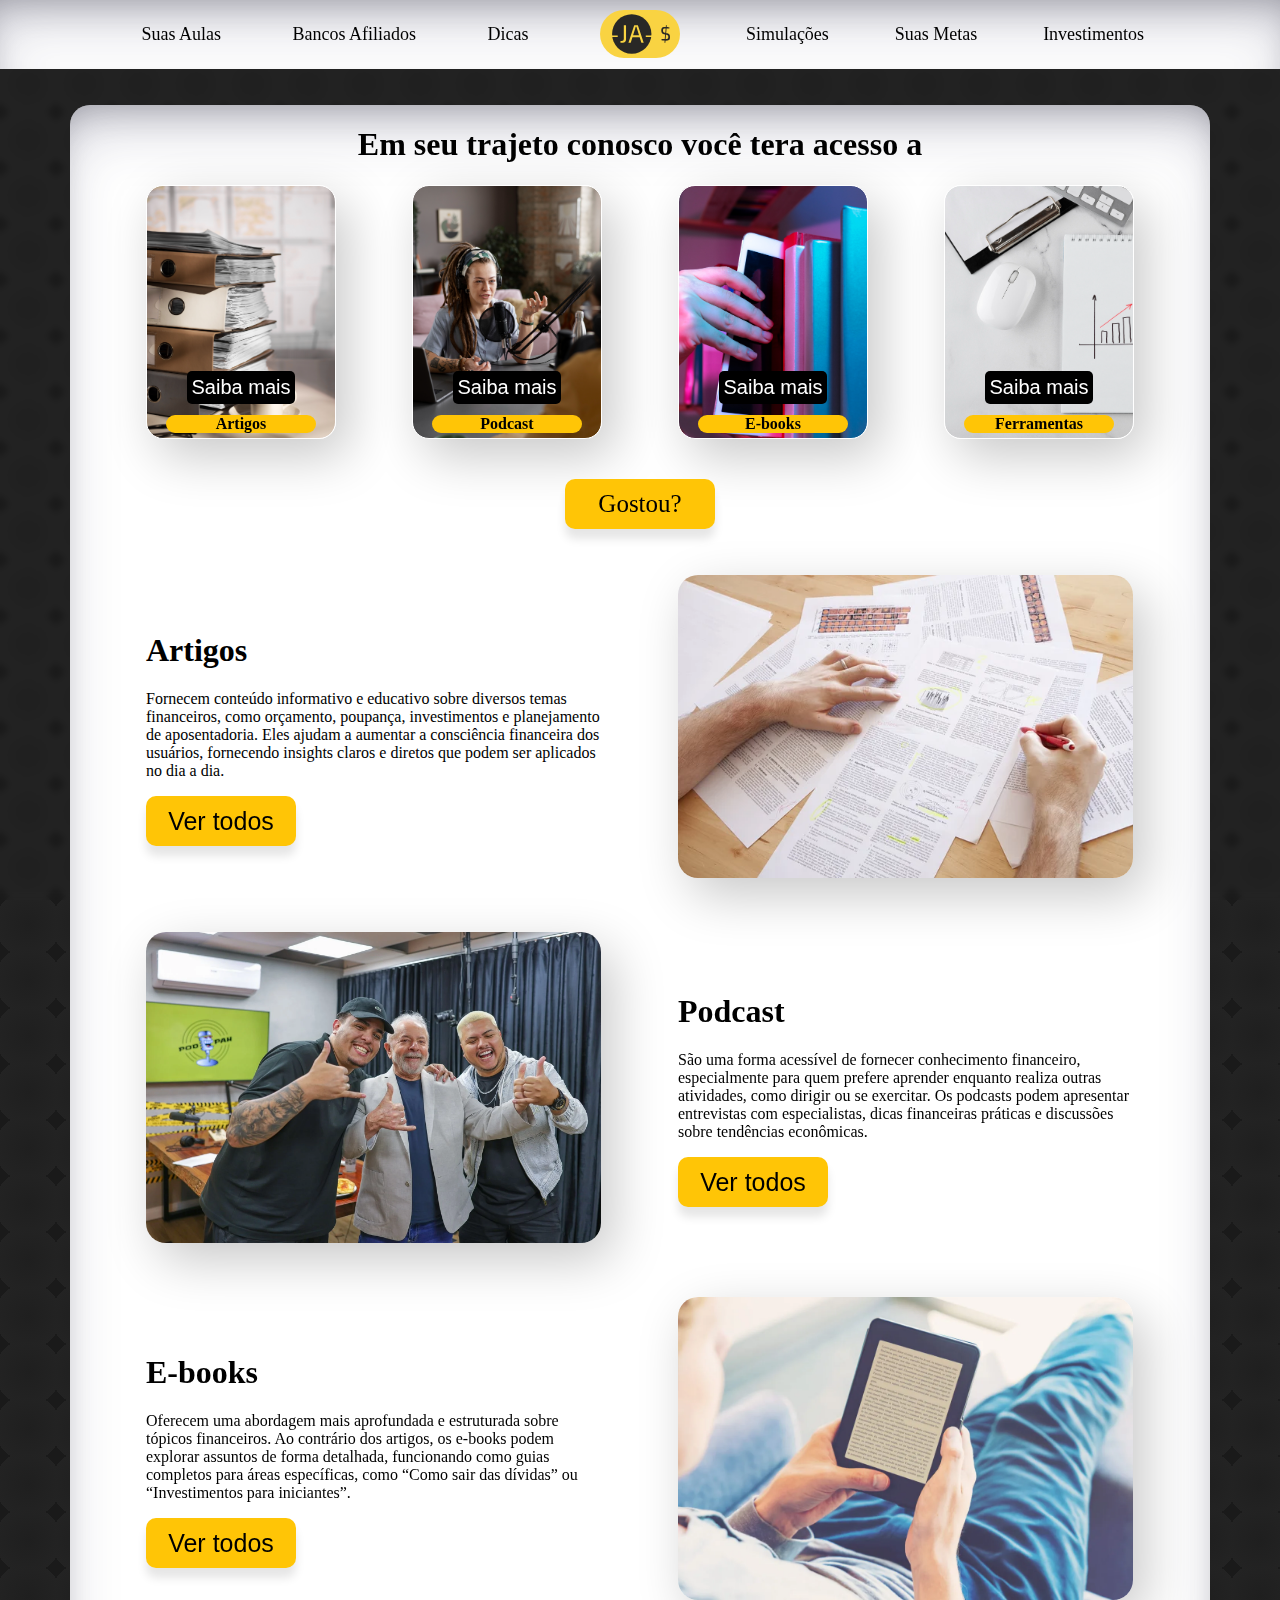
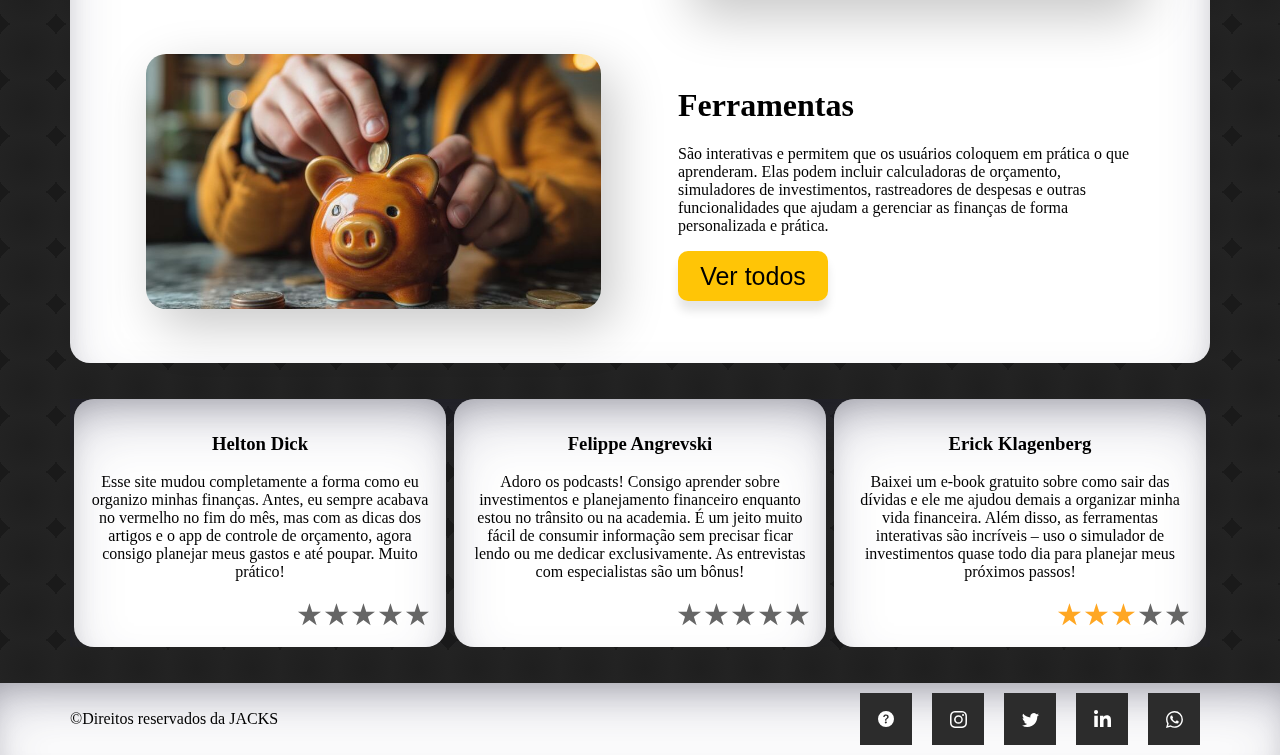
<file: index.html>
<!DOCTYPE html>
<html lang="PT-BR">
<head>
    <meta charset="UTF-8">
    <meta name="viewport" content="width=device-width, initial-scale=1.0">
    <title>Projeto APEX</title>

    <link rel="stylesheet" href="css/style.css">
    <link rel="shortcut icon" href="img/logo.svg" type="image/x-icon">
</head>
<body>

    <header>
        <div class="container">
            <nav id="header">
                <ul>
                    <li><a href="estrada.html">Suas Aulas</a></li>
                    <li><a href="bancos.html">Bancos Afiliados</a></li>
                    <li><a href="">Dicas</a></li>
                </ul>
                <a id="logo" href="index.html"><img src="img/logo.svg" alt="logo site"></a>
                <ul>
                    <li><a href="">Simulações</a></li>
                    <li><a href="">Suas Metas</a></li>
                    <li><a href="">Investimentos</a></li>
                </ul>
            </nav>
        </div>
    </header>

    <main>
        <div class="container">
            <div class="conteudo">
                <div class="titulo">
                    <h1>Em seu trajeto conosco você tera acesso a</h1>
                </div>
                <div class="estrada">
                    <div class="card" id="artigos" title="Image Designed by Freepik">
                        <button onclick="descer(440)">Saiba mais</button>
                        <p>Artigos</p>
                    </div>
                    <div class="card" id="podcast" title="Image Designed by Freepik">
                        <button onclick="descer(720)">Saiba mais</button>
                        <p>Podcast</p>
                    </div>
                    <div class="card" id="ebook" title="Image Designed by Freepik">
                        <button onclick="descer(1100)">Saiba mais</button>
                        <p>E-books</p>
                    </div>
                    <div class="card" id="ferramentas" title="Image Designed by Freepik">
                        <button onclick="descer(1450)">Saiba mais</button>
                        <p>Ferramentas</p>
                    </div>
                </div>
                <a style="text-decoration: none;" href="login.html">
                    <div class="button">
                        <div class="uiverse">
                            <span class="tooltip">venha conosco!</span>
                            <span>
                                Gostou?
                            </span>
                        </div>
                    </div>
                </a>

                <div class="conteudo2">
                    <div class="texto">
                        <h1>Artigos</h1>
                        <p>Fornecem conteúdo informativo e educativo sobre diversos temas financeiros, como orçamento, poupança, investimentos e planejamento de aposentadoria. Eles ajudam a aumentar a consciência financeira dos usuários, fornecendo insights claros e diretos que podem ser aplicados no dia a dia.</p>
                        <button>Ver todos</button>
                    </div>
                    <div class="imagems">
                        <img src="img/artigos_content.jpg" alt="artigos_content">
                    </div>
                </div>

                <div class="conteudo2">
                    <div class="imagems">
                        <img src="img/podcast_content.webp" alt="podcast_content">
                    </div>
                    <div class="texto">
                        <h1>Podcast</h1>
                        <p>São uma forma acessível de fornecer conhecimento financeiro, especialmente para quem prefere aprender enquanto realiza outras atividades, como dirigir ou se exercitar. Os podcasts podem apresentar entrevistas com especialistas, dicas financeiras práticas e discussões sobre tendências econômicas.</p>
                        <button>Ver todos</button>
                    </div>
                </div>

                <div class="conteudo2">
                    <div class="texto">
                        <h1>E-books</h1>
                        <p>Oferecem uma abordagem mais aprofundada e estruturada sobre tópicos financeiros. Ao contrário dos artigos, os e-books podem explorar assuntos de forma detalhada, funcionando como guias completos para áreas específicas, como “Como sair das dívidas” ou “Investimentos para iniciantes”.</p>
                        <button>Ver todos</button>
                    </div>
                    <div class="imagems">
                        <img src="img/e-book_content.webp" alt="e-book_content">
                    </div>
                </div>

                <div class="conteudo2">
                    <div class="imagems">
                        <img src="img/ferramentas_content.jpeg" alt="ferramentas_content">
                    </div>
                    <div class="texto">
                        <h1>Ferramentas</h1>
                        <p>São interativas e permitem que os usuários coloquem em prática o que aprenderam. Elas podem incluir calculadoras de orçamento, simuladores de investimentos, rastreadores de despesas e outras funcionalidades que ajudam a gerenciar as finanças de forma personalizada e prática.</p>
                        <button>Ver todos</button>
                    </div>
                </div>
            </div>
            
            <div class="comentarios">
                <div class="comentario">
                    <h3>Helton Dick</h3>
                    <p>Esse site mudou completamente a forma como eu organizo minhas finanças. Antes, eu sempre acabava no vermelho no fim do mês, mas com as dicas dos artigos e o app de controle de orçamento, agora consigo planejar meus gastos e até poupar. Muito prático!</p>
                    <div class="estrelas">
                        <input type="radio" name="aval" value="1" id="estrela1">
                        <label title="text" for="estrela1"></label>
                        <input type="radio" name="aval" value="2" id="estrela2">
                        <label title="text" for="estrela2"></label>
                        <input type="radio" name="aval" value="3" id="estrela3" checked="">
                        <label title="text" for="estrela3"></label>
                        <input type="radio" name="aval" value="4" id="estrela4">
                        <label title="text" for="estrela4"></label>
                        <input type="radio" name="aval" value="5" id="estrela5">
                        <label title="text" for="estrela5"></label>
                    </div>
                </div>
    
                <div class="comentario">
                    <h3>Felippe Angrevski</h3>
                    <p>Adoro os podcasts! Consigo aprender sobre investimentos e planejamento financeiro enquanto estou no trânsito ou na academia. É um jeito muito fácil de consumir informação sem precisar ficar lendo ou me dedicar exclusivamente. As entrevistas com especialistas são um bônus!</p>
                    <div class="estrelas">
                        <input type="radio" name="aval" value="1" id="estrela1">
                        <label title="text" for="estrela1"></label>
                        <input type="radio" name="aval" value="2" id="estrela2">
                        <label title="text" for="estrela2"></label>
                        <input type="radio" name="aval" value="3" id="estrela3" checked="">
                        <label title="text" for="estrela3"></label>
                        <input type="radio" name="aval" value="4" id="estrela4">
                        <label title="text" for="estrela4"></label>
                        <input type="radio" name="aval" value="5" id="estrela5">
                        <label title="text" for="estrela5"></label>
                    </div>
                </div>
    
                <div class="comentario">
                    <h3>Erick Klagenberg</h3>
                    <p>Baixei um e-book gratuito sobre como sair das dívidas e ele me ajudou demais a organizar minha vida financeira. Além disso, as ferramentas interativas são incríveis – uso o simulador de investimentos quase todo dia para planejar meus próximos passos!</p>
                    <div class="estrelas">
                        <input type="radio" name="aval" value="1" id="estrela1">
                        <label title="text" for="estrela1"></label>
                        <input type="radio" name="aval" value="2" id="estrela2">
                        <label title="text" for="estrela2"></label>
                        <input type="radio" name="aval" value="3" id="estrela3" checked="">
                        <label title="text" for="estrela3"></label>
                        <input type="radio" name="aval" value="4" id="estrela4">
                        <label title="text" for="estrela4"></label>
                        <input type="radio" name="aval" value="5" id="estrela5">
                        <label title="text" for="estrela5"></label>
                    </div>
                </div>
            </div>
            
        </div>
    </main>

    <footer>
        <div class="container">
            <p>&#169;Direitos reservados da JACKS</p>
            <div class="sociais">
                <div class="social">
                    <a href="#" class="socialContainer containerZero">
                        <svg xmlns="http://www.w3.org/2000/svg" width="16" height="16" fill="currentColor" class="bi bi-question-circle-fill" viewBox="0 0 16 16" style="color: #fff;">
                            <path d="M16 8A8 8 0 1 1 0 8a8 8 0 0 1 16 0M5.496 6.033h.825c.138 0 .248-.113.266-.25.09-.656.54-1.134 1.342-1.134.686 0 1.314.343 1.314 1.168 0 .635-.374.927-.965 1.371-.673.489-1.206 1.06-1.168 1.987l.003.217a.25.25 0 0 0 .25.246h.811a.25.25 0 0 0 .25-.25v-.105c0-.718.273-.927 1.01-1.486.609-.463 1.244-.977 1.244-2.056 0-1.511-1.276-2.241-2.673-2.241-1.267 0-2.655.59-2.75 2.286a.237.237 0 0 0 .241.247m2.325 6.443c.61 0 1.029-.394 1.029-.927 0-.552-.42-.94-1.029-.94-.584 0-1.009.388-1.009.94 0 .533.425.927 1.01.927z"/>
                        </svg>
                    </a>

                    <a href="#" class="socialContainer containerOne">
                      <svg class="socialSvg instagramSvg" viewBox="0 0 16 16"> <path d="M8 0C5.829 0 5.556.01 4.703.048 3.85.088 3.269.222 2.76.42a3.917 3.917 0 0 0-1.417.923A3.927 3.927 0 0 0 .42 2.76C.222 3.268.087 3.85.048 4.7.01 5.555 0 5.827 0 8.001c0 2.172.01 2.444.048 3.297.04.852.174 1.433.372 1.942.205.526.478.972.923 1.417.444.445.89.719 1.416.923.51.198 1.09.333 1.942.372C5.555 15.99 5.827 16 8 16s2.444-.01 3.298-.048c.851-.04 1.434-.174 1.943-.372a3.916 3.916 0 0 0 1.416-.923c.445-.445.718-.891.923-1.417.197-.509.332-1.09.372-1.942C15.99 10.445 16 10.173 16 8s-.01-2.445-.048-3.299c-.04-.851-.175-1.433-.372-1.941a3.926 3.926 0 0 0-.923-1.417A3.911 3.911 0 0 0 13.24.42c-.51-.198-1.092-.333-1.943-.372C10.443.01 10.172 0 7.998 0h.003zm-.717 1.442h.718c2.136 0 2.389.007 3.232.046.78.035 1.204.166 1.486.275.373.145.64.319.92.599.28.28.453.546.598.92.11.281.24.705.275 1.485.039.843.047 1.096.047 3.231s-.008 2.389-.047 3.232c-.035.78-.166 1.203-.275 1.485a2.47 2.47 0 0 1-.599.919c-.28.28-.546.453-.92.598-.28.11-.704.24-1.485.276-.843.038-1.096.047-3.232.047s-2.39-.009-3.233-.047c-.78-.036-1.203-.166-1.485-.276a2.478 2.478 0 0 1-.92-.598 2.48 2.48 0 0 1-.6-.92c-.109-.281-.24-.705-.275-1.485-.038-.843-.046-1.096-.046-3.233 0-2.136.008-2.388.046-3.231.036-.78.166-1.204.276-1.486.145-.373.319-.64.599-.92.28-.28.546-.453.92-.598.282-.11.705-.24 1.485-.276.738-.034 1.024-.044 2.515-.045v.002zm4.988 1.328a.96.96 0 1 0 0 1.92.96.96 0 0 0 0-1.92zm-4.27 1.122a4.109 4.109 0 1 0 0 8.217 4.109 4.109 0 0 0 0-8.217zm0 1.441a2.667 2.667 0 1 1 0 5.334 2.667 2.667 0 0 1 0-5.334z"></path> </svg>
                    </a>
                    
                    <a href="#" class="socialContainer containerTwo">
                      <svg class="socialSvg twitterSvg" viewBox="0 0 16 16"> <path d="M5.026 15c6.038 0 9.341-5.003 9.341-9.334 0-.14 0-.282-.006-.422A6.685 6.685 0 0 0 16 3.542a6.658 6.658 0 0 1-1.889.518 3.301 3.301 0 0 0 1.447-1.817 6.533 6.533 0 0 1-2.087.793A3.286 3.286 0 0 0 7.875 6.03a9.325 9.325 0 0 1-6.767-3.429 3.289 3.289 0 0 0 1.018 4.382A3.323 3.323 0 0 1 .64 6.575v.045a3.288 3.288 0 0 0 2.632 3.218 3.203 3.203 0 0 1-.865.115 3.23 3.23 0 0 1-.614-.057 3.283 3.283 0 0 0 3.067 2.277A6.588 6.588 0 0 1 .78 13.58a6.32 6.32 0 0 1-.78-.045A9.344 9.344 0 0 0 5.026 15z"></path> </svg>              </a>
                      
                    <a href="#" class="socialContainer containerThree">
                      <svg class="socialSvg linkdinSvg" viewBox="0 0 448 512"><path d="M100.28 448H7.4V148.9h92.88zM53.79 108.1C24.09 108.1 0 83.5 0 53.8a53.79 53.79 0 0 1 107.58 0c0 29.7-24.1 54.3-53.79 54.3zM447.9 448h-92.68V302.4c0-34.7-.7-79.2-48.29-79.2-48.29 0-55.69 37.7-55.69 76.7V448h-92.78V148.9h89.08v40.8h1.3c12.4-23.5 42.69-48.3 87.88-48.3 94 0 111.28 61.9 111.28 142.3V448z"></path></svg>
                    </a>
                    
                    <a href="#" class="socialContainer containerFour">
                      <svg class="socialSvg whatsappSvg" viewBox="0 0 16 16"> <path d="M13.601 2.326A7.854 7.854 0 0 0 7.994 0C3.627 0 .068 3.558.064 7.926c0 1.399.366 2.76 1.057 3.965L0 16l4.204-1.102a7.933 7.933 0 0 0 3.79.965h.004c4.368 0 7.926-3.558 7.93-7.93A7.898 7.898 0 0 0 13.6 2.326zM7.994 14.521a6.573 6.573 0 0 1-3.356-.92l-.24-.144-2.494.654.666-2.433-.156-.251a6.56 6.56 0 0 1-1.007-3.505c0-3.626 2.957-6.584 6.591-6.584a6.56 6.56 0 0 1 4.66 1.931 6.557 6.557 0 0 1 1.928 4.66c-.004 3.639-2.961 6.592-6.592 6.592zm3.615-4.934c-.197-.099-1.17-.578-1.353-.646-.182-.065-.315-.099-.445.099-.133.197-.513.646-.627.775-.114.133-.232.148-.43.05-.197-.1-.836-.308-1.592-.985-.59-.525-.985-1.175-1.103-1.372-.114-.198-.011-.304.088-.403.087-.088.197-.232.296-.346.1-.114.133-.198.198-.33.065-.134.034-.248-.015-.347-.05-.099-.445-1.076-.612-1.47-.16-.389-.323-.335-.445-.34-.114-.007-.247-.007-.38-.007a.729.729 0 0 0-.529.247c-.182.198-.691.677-.691 1.654 0 .977.71 1.916.81 2.049.098.133 1.394 2.132 3.383 2.992.47.205.84.326 1.129.418.475.152.904.129 1.246.08.38-.058 1.171-.48 1.338-.943.164-.464.164-.86.114-.943-.049-.084-.182-.133-.38-.232z"></path> </svg>
                    </a>
                </div>                               
            </div>
        </div>
    </footer>

    <script src="js/script.js"></script>
</body>
</html>
</file>
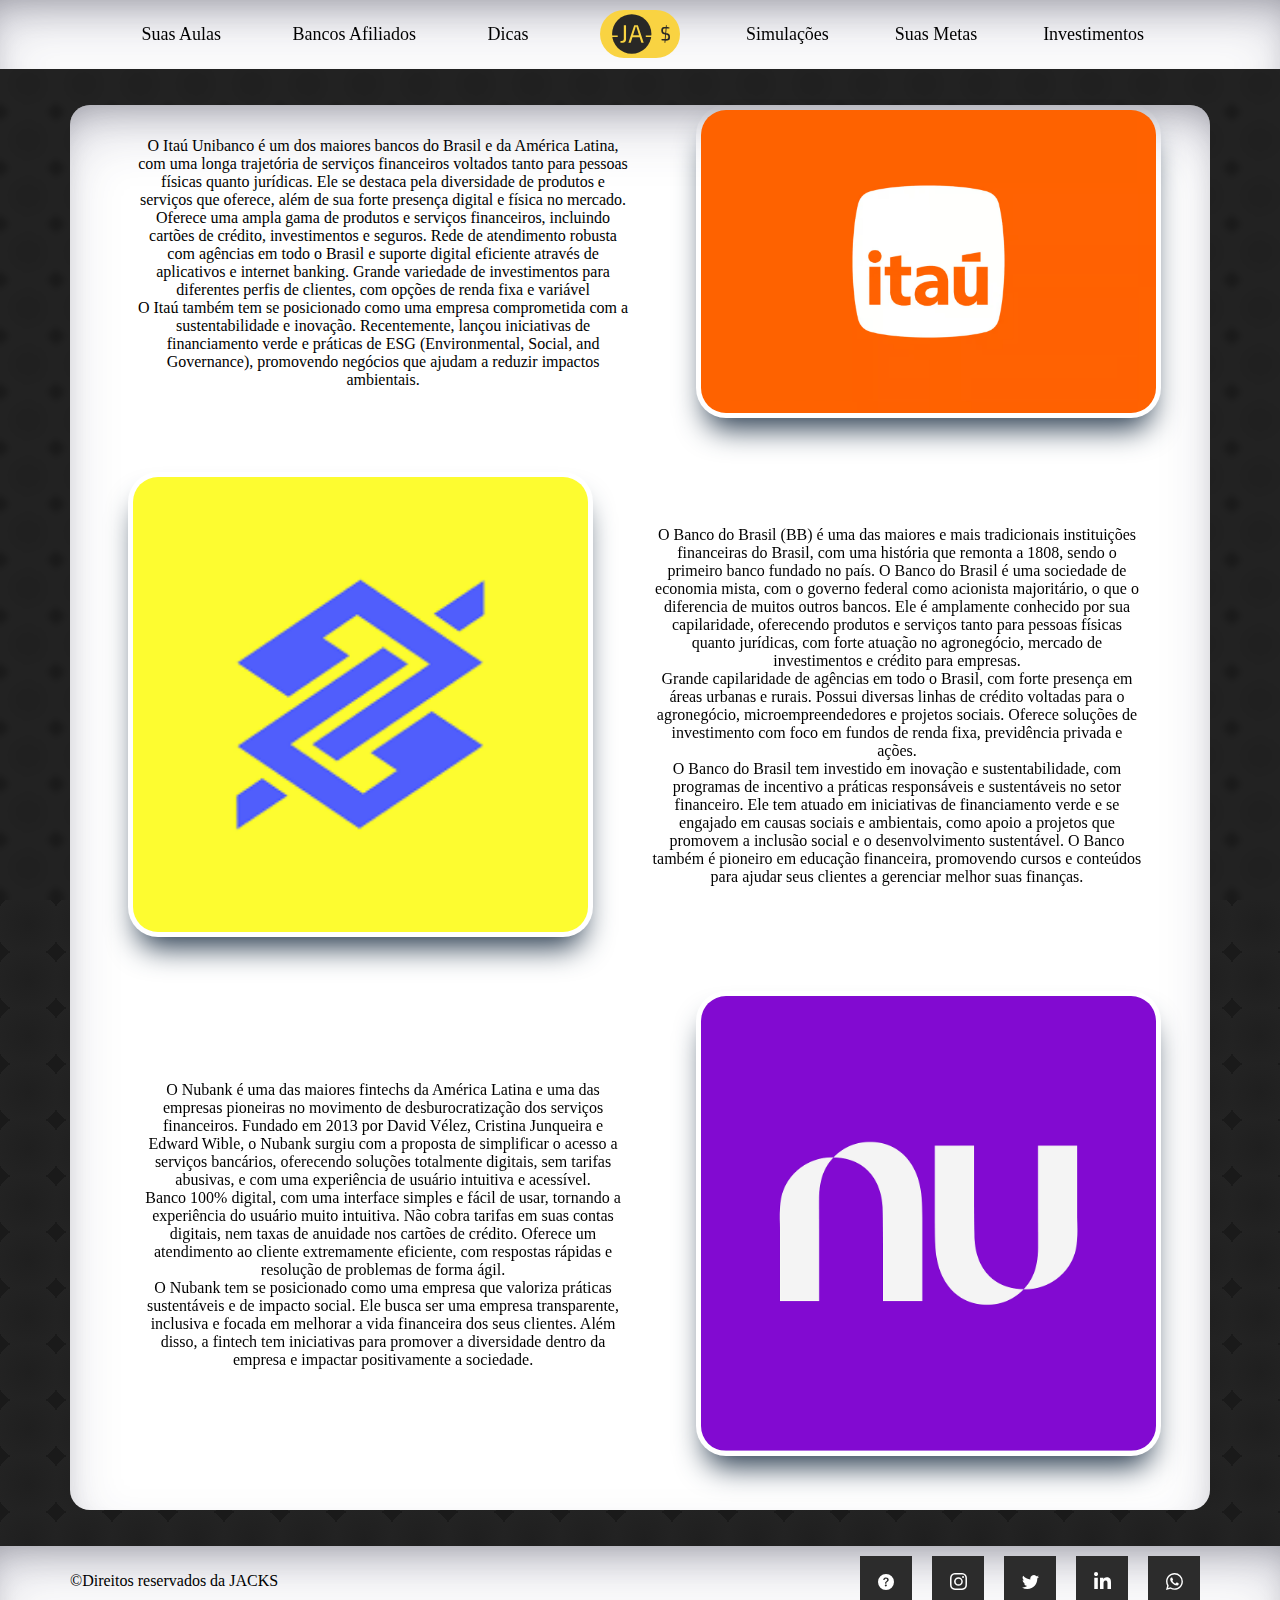
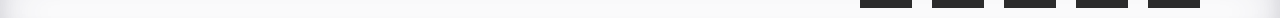
<file: bancos.html>
<!DOCTYPE html>
<html lang="PT-BR">
<head>
    <meta charset="UTF-8">
    <meta name="viewport" content="width=device-width, initial-scale=1.0">
    <title>Bancos Afiliados</title>

    <link rel="stylesheet" href="css/bancos.css">
    <link rel="shortcut icon" href="img/logo.svg" type="image/x-icon">
</head>
<body>
    <header>
        <div class="container">
            <nav id="header">
                <ul>
                    <li><a href="estrada.html">Suas Aulas</a></li>
                    <li><a href="bancos.html">Bancos Afiliados</a></li>
                    <li><a href="">Dicas</a></li>
                </ul>
                <a id="logo" href="index.html"><img src="img/logo.svg" alt="logo site"></a>
                <ul>
                    <li><a href="">Simulações</a></li>
                    <li><a href="">Suas Metas</a></li>
                    <li><a href="">Investimentos</a></li>
                </ul>
            </nav>
        </div>
    </header>

    <main>
        <div class="container">
            <div class="conteudo">
                <div class="conteudo2">
                    <div class="texto">
                        <p>
                            O Itaú Unibanco é um dos maiores bancos do Brasil e da América Latina, com uma longa trajetória de serviços financeiros voltados tanto para pessoas físicas quanto jurídicas. Ele se destaca pela diversidade de produtos e serviços que oferece, além de sua forte presença digital e física no mercado.
                            <br>
                            Oferece uma ampla gama de produtos e serviços financeiros, incluindo cartões de crédito, investimentos e seguros.
                            Rede de atendimento robusta com agências em todo o Brasil e suporte digital eficiente através de aplicativos e internet banking.
                            Grande variedade de investimentos para diferentes perfis de clientes, com opções de renda fixa e variável
                            <br>
                            O Itaú também tem se posicionado como uma empresa comprometida com a sustentabilidade e inovação. Recentemente, lançou iniciativas de financiamento verde e práticas de ESG (Environmental, Social, and Governance), promovendo negócios que ajudam a reduzir impactos ambientais.
                        </p>
                    </div>
                    <div class="imagem">
                        <img src="img/itau.avif" alt="banco itau">
                    </div>
                </div>
                
                <div class="conteudo2">
                    <div class="imagem">
                        <img src="img/brasil.png" alt="banco do brasil">
                    </div>
                    <div class="texto">
                        <p>
                            O Banco do Brasil (BB) é uma das maiores e mais tradicionais instituições financeiras do Brasil, com uma história que remonta a 1808, sendo o primeiro banco fundado no país. O Banco do Brasil é uma sociedade de economia mista, com o governo federal como acionista majoritário, o que o diferencia de muitos outros bancos. Ele é amplamente conhecido por sua capilaridade, oferecendo produtos e serviços tanto para pessoas físicas quanto jurídicas, com forte atuação no agronegócio, mercado de investimentos e crédito para empresas.
                            <br>
                            Grande capilaridade de agências em todo o Brasil, com forte presença em áreas urbanas e rurais.
                            Possui diversas linhas de crédito voltadas para o agronegócio, microempreendedores e projetos sociais.
                            Oferece soluções de investimento com foco em fundos de renda fixa, previdência privada e ações.
                            <br>
                            O Banco do Brasil tem investido em inovação e sustentabilidade, com programas de incentivo a práticas responsáveis e sustentáveis no setor financeiro. Ele tem atuado em iniciativas de financiamento verde e se engajado em causas sociais e ambientais, como apoio a projetos que promovem a inclusão social e o desenvolvimento sustentável.

                            O Banco também é pioneiro em educação financeira, promovendo cursos e conteúdos para ajudar seus clientes a gerenciar melhor suas finanças.
                        </p>  
                    </div>
                </div>

                <div class="conteudo2">
                    <div class="texto">
                        <p>
                            O Nubank é uma das maiores fintechs da América Latina e uma das empresas pioneiras no movimento de desburocratização dos serviços financeiros. Fundado em 2013 por David Vélez, Cristina Junqueira e Edward Wible, o Nubank surgiu com a proposta de simplificar o acesso a serviços bancários, oferecendo soluções totalmente digitais, sem tarifas abusivas, e com uma experiência de usuário intuitiva e acessível.
                            <br>
                            Banco 100% digital, com uma interface simples e fácil de usar, tornando a experiência do usuário muito intuitiva.
                            Não cobra tarifas em suas contas digitais, nem taxas de anuidade nos cartões de crédito.
                            Oferece um atendimento ao cliente extremamente eficiente, com respostas rápidas e resolução de problemas de forma ágil.
                            <br>
                            O Nubank tem se posicionado como uma empresa que valoriza práticas sustentáveis e de impacto social. Ele busca ser uma empresa transparente, inclusiva e focada em melhorar a vida financeira dos seus clientes. Além disso, a fintech tem iniciativas para promover a diversidade dentro da empresa e impactar positivamente a sociedade.
                        </p>
                    </div>
                    <div class="imagem">
                        <img src="img/nubank.webp" alt="banco nubank">
                    </div>
                </div>
            </div>
        </div>
    </main>
    
    <footer>
        <div class="container">
            <p>&#169;Direitos reservados da JACKS</p>
            <div class="sociais">
                <div class="social">
                    <a href="#" class="socialContainer containerZero">
                        <svg xmlns="http://www.w3.org/2000/svg" width="16" height="16" fill="currentColor" class="bi bi-question-circle-fill" viewBox="0 0 16 16" style="color: #fff;">
                            <path d="M16 8A8 8 0 1 1 0 8a8 8 0 0 1 16 0M5.496 6.033h.825c.138 0 .248-.113.266-.25.09-.656.54-1.134 1.342-1.134.686 0 1.314.343 1.314 1.168 0 .635-.374.927-.965 1.371-.673.489-1.206 1.06-1.168 1.987l.003.217a.25.25 0 0 0 .25.246h.811a.25.25 0 0 0 .25-.25v-.105c0-.718.273-.927 1.01-1.486.609-.463 1.244-.977 1.244-2.056 0-1.511-1.276-2.241-2.673-2.241-1.267 0-2.655.59-2.75 2.286a.237.237 0 0 0 .241.247m2.325 6.443c.61 0 1.029-.394 1.029-.927 0-.552-.42-.94-1.029-.94-.584 0-1.009.388-1.009.94 0 .533.425.927 1.01.927z"/>
                        </svg>
                    </a>

                    <a href="#" class="socialContainer containerOne">
                      <svg class="socialSvg instagramSvg" viewBox="0 0 16 16"> <path d="M8 0C5.829 0 5.556.01 4.703.048 3.85.088 3.269.222 2.76.42a3.917 3.917 0 0 0-1.417.923A3.927 3.927 0 0 0 .42 2.76C.222 3.268.087 3.85.048 4.7.01 5.555 0 5.827 0 8.001c0 2.172.01 2.444.048 3.297.04.852.174 1.433.372 1.942.205.526.478.972.923 1.417.444.445.89.719 1.416.923.51.198 1.09.333 1.942.372C5.555 15.99 5.827 16 8 16s2.444-.01 3.298-.048c.851-.04 1.434-.174 1.943-.372a3.916 3.916 0 0 0 1.416-.923c.445-.445.718-.891.923-1.417.197-.509.332-1.09.372-1.942C15.99 10.445 16 10.173 16 8s-.01-2.445-.048-3.299c-.04-.851-.175-1.433-.372-1.941a3.926 3.926 0 0 0-.923-1.417A3.911 3.911 0 0 0 13.24.42c-.51-.198-1.092-.333-1.943-.372C10.443.01 10.172 0 7.998 0h.003zm-.717 1.442h.718c2.136 0 2.389.007 3.232.046.78.035 1.204.166 1.486.275.373.145.64.319.92.599.28.28.453.546.598.92.11.281.24.705.275 1.485.039.843.047 1.096.047 3.231s-.008 2.389-.047 3.232c-.035.78-.166 1.203-.275 1.485a2.47 2.47 0 0 1-.599.919c-.28.28-.546.453-.92.598-.28.11-.704.24-1.485.276-.843.038-1.096.047-3.232.047s-2.39-.009-3.233-.047c-.78-.036-1.203-.166-1.485-.276a2.478 2.478 0 0 1-.92-.598 2.48 2.48 0 0 1-.6-.92c-.109-.281-.24-.705-.275-1.485-.038-.843-.046-1.096-.046-3.233 0-2.136.008-2.388.046-3.231.036-.78.166-1.204.276-1.486.145-.373.319-.64.599-.92.28-.28.546-.453.92-.598.282-.11.705-.24 1.485-.276.738-.034 1.024-.044 2.515-.045v.002zm4.988 1.328a.96.96 0 1 0 0 1.92.96.96 0 0 0 0-1.92zm-4.27 1.122a4.109 4.109 0 1 0 0 8.217 4.109 4.109 0 0 0 0-8.217zm0 1.441a2.667 2.667 0 1 1 0 5.334 2.667 2.667 0 0 1 0-5.334z"></path> </svg>
                    </a>
                    
                    <a href="#" class="socialContainer containerTwo">
                      <svg class="socialSvg twitterSvg" viewBox="0 0 16 16"> <path d="M5.026 15c6.038 0 9.341-5.003 9.341-9.334 0-.14 0-.282-.006-.422A6.685 6.685 0 0 0 16 3.542a6.658 6.658 0 0 1-1.889.518 3.301 3.301 0 0 0 1.447-1.817 6.533 6.533 0 0 1-2.087.793A3.286 3.286 0 0 0 7.875 6.03a9.325 9.325 0 0 1-6.767-3.429 3.289 3.289 0 0 0 1.018 4.382A3.323 3.323 0 0 1 .64 6.575v.045a3.288 3.288 0 0 0 2.632 3.218 3.203 3.203 0 0 1-.865.115 3.23 3.23 0 0 1-.614-.057 3.283 3.283 0 0 0 3.067 2.277A6.588 6.588 0 0 1 .78 13.58a6.32 6.32 0 0 1-.78-.045A9.344 9.344 0 0 0 5.026 15z"></path> </svg>              </a>
                      
                    <a href="#" class="socialContainer containerThree">
                      <svg class="socialSvg linkdinSvg" viewBox="0 0 448 512"><path d="M100.28 448H7.4V148.9h92.88zM53.79 108.1C24.09 108.1 0 83.5 0 53.8a53.79 53.79 0 0 1 107.58 0c0 29.7-24.1 54.3-53.79 54.3zM447.9 448h-92.68V302.4c0-34.7-.7-79.2-48.29-79.2-48.29 0-55.69 37.7-55.69 76.7V448h-92.78V148.9h89.08v40.8h1.3c12.4-23.5 42.69-48.3 87.88-48.3 94 0 111.28 61.9 111.28 142.3V448z"></path></svg>
                    </a>
                    
                    <a href="#" class="socialContainer containerFour">
                      <svg class="socialSvg whatsappSvg" viewBox="0 0 16 16"> <path d="M13.601 2.326A7.854 7.854 0 0 0 7.994 0C3.627 0 .068 3.558.064 7.926c0 1.399.366 2.76 1.057 3.965L0 16l4.204-1.102a7.933 7.933 0 0 0 3.79.965h.004c4.368 0 7.926-3.558 7.93-7.93A7.898 7.898 0 0 0 13.6 2.326zM7.994 14.521a6.573 6.573 0 0 1-3.356-.92l-.24-.144-2.494.654.666-2.433-.156-.251a6.56 6.56 0 0 1-1.007-3.505c0-3.626 2.957-6.584 6.591-6.584a6.56 6.56 0 0 1 4.66 1.931 6.557 6.557 0 0 1 1.928 4.66c-.004 3.639-2.961 6.592-6.592 6.592zm3.615-4.934c-.197-.099-1.17-.578-1.353-.646-.182-.065-.315-.099-.445.099-.133.197-.513.646-.627.775-.114.133-.232.148-.43.05-.197-.1-.836-.308-1.592-.985-.59-.525-.985-1.175-1.103-1.372-.114-.198-.011-.304.088-.403.087-.088.197-.232.296-.346.1-.114.133-.198.198-.33.065-.134.034-.248-.015-.347-.05-.099-.445-1.076-.612-1.47-.16-.389-.323-.335-.445-.34-.114-.007-.247-.007-.38-.007a.729.729 0 0 0-.529.247c-.182.198-.691.677-.691 1.654 0 .977.71 1.916.81 2.049.098.133 1.394 2.132 3.383 2.992.47.205.84.326 1.129.418.475.152.904.129 1.246.08.38-.058 1.171-.48 1.338-.943.164-.464.164-.86.114-.943-.049-.084-.182-.133-.38-.232z"></path> </svg>
                    </a>
                </div>                               
            </div>
        </div>
    </footer>

    <script src="js/script.js"></script>
</body>
</html>
</file>
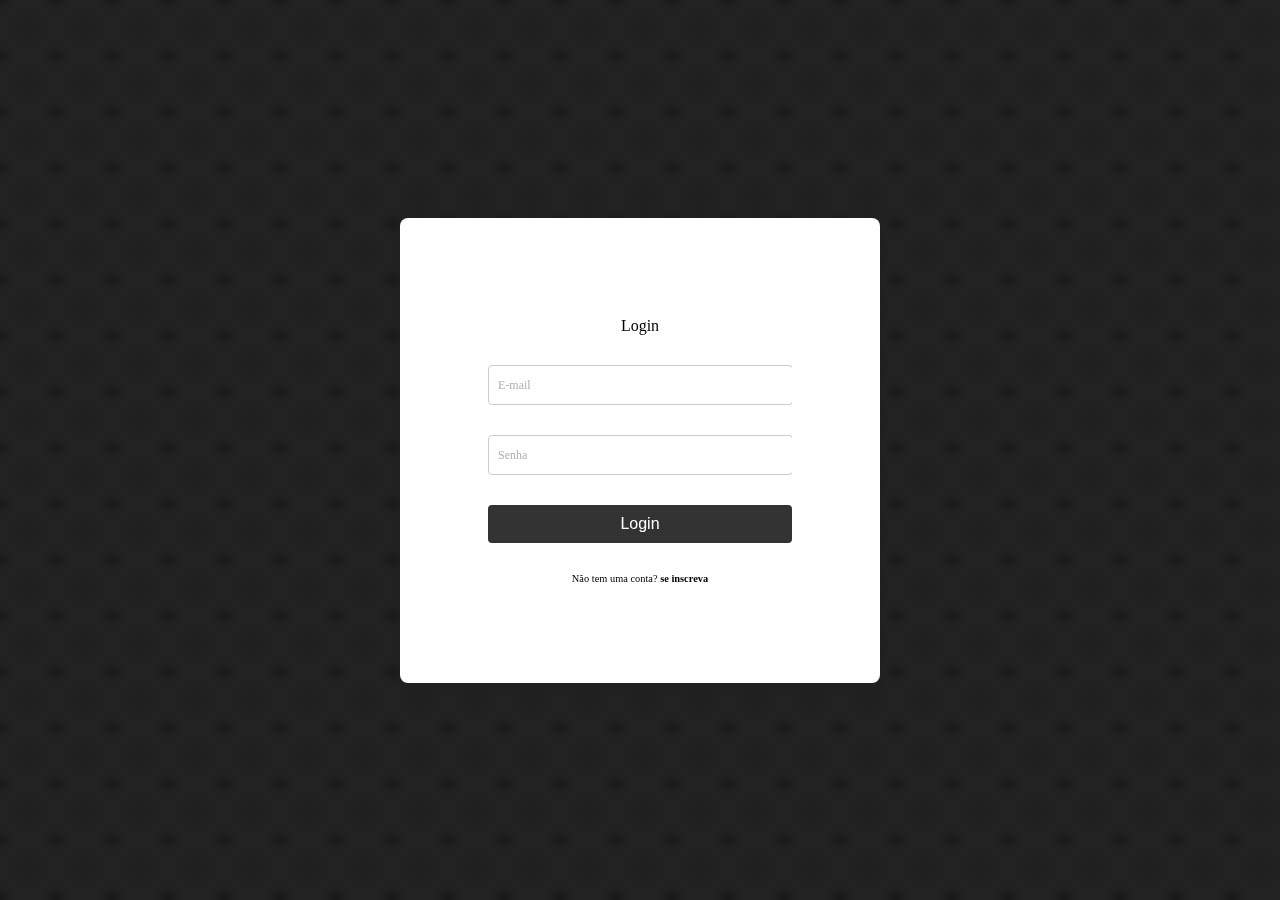
<file: login.html>
<!DOCTYPE html>
<html lang="PT-BR">
<head>
    <meta charset="UTF-8">
    <meta name="viewport" content="width=device-width, initial-scale=1.0">
    <title>Log-in</title>

    <link rel="stylesheet" href="css/login.css">
    <link rel="shortcut icon" href="img/logo.svg" type="image/x-icon">
</head>
<body>
    <div class="container">
        <input type="checkbox" id="register_toggle">
        <div class="slider">
            <form action="index.html" class="form" method="post" id="loginForm">
                <span class="TITULO">Login</span>
                <div class="form_control">
                    <input type="email" id="email" class="input" required="">
                    <label class="label">E-mail</label>
                </div>
                <div class="form_control">
                    <input type="password" id="password" class="input" required="">
                    <label class="label">Senha</label>
                </div>
                <button type="logar">Login</button>
        
                <span class="bottom_text">Não tem uma conta?
                    <label for="register_toggle" class="swtich">se inscreva</label>
                </span>
            </form>

            <form class="form" action="index.html" id="register">
                <span class="title">inscrever-se</span>
                <div class="form_control">
                    <input type="name" class="input" required="">
                    <label class="label">Usuario</label>
                </div>
                <div class="form_control">
                    <input type="email" class="input" required="">
                    <label class="label">Email</label>
                </div>
                <div class="form_control">
                    <input type="password" class="input" required="">
                    <label class="label">Senha</label>
                </div>
                <button type="registrar">inscrever-se</button>
                <span class="bottom_text">Já tem uma conta?
                    <label for="register_toggle" class="swtich">logar</label> 
                </span>
            </form>
        </div>
    </div>

    <script src="js/script.js"></script>
</body>
</html>
</file>
<file: css/style.css>
body {
    margin: 0;
    padding: 0%;
    height: 100vh;
    font-family: roboto;
    background-image: repeating-radial-gradient(circle at center center, rgb(31, 31, 31) 0px, rgb(35, 35, 35) 33px,rgb(26, 26, 26) 33px, rgb(26, 26, 26) 79px,rgb(20, 20, 20) 79px, rgb(20, 20, 20) 88px); background-size: 56px 56px;
    backdrop-filter: blur(3px);
}

.container {
    width: 1140px;
    margin: 0 auto;
    display: block;
}


/*header*/
header {
    float: left;
    display: block;
    width: 100%;

    background-color: white;
    box-shadow: rgba(50, 50, 93, 0.25) 0px 30px 60px -12px inset, rgba(0, 0, 0, 0.3) 0px 18px 36px -18px inset;
    margin-bottom: 36px;
}

nav#header {
    float: left;
    display: block;
    width: 100%;

    align-items: center;
    display: flex;
    justify-content: center;
}

nav#header ul {
    list-style: none;
    padding: 0px;
    margin: 0px;
    width: 100%;

    display: flex;
    justify-content: space-evenly;
}

nav#header ul li {
    display: inline-block;
}

nav#header ul li a {
    text-decoration: none;
    color: black;
    font-size: large;
    position: relative;

    position: relative;
    transition: 0.5s ease;
    cursor: pointer;
}

nav#header ul li a::before {
    content: "";
    position: absolute;
    left: 0;
    bottom: 0;
    height: 2px;
    width: 0;
    background-color: #ffc506;
    transition: 0.5s ease;
}

nav#header ul li a:hover {
    color: #1e1e2b;
    transition-delay: 0.5s;
}

nav#header ul li a:hover::before {
    width: 100%;
}

nav#header ul li a::after {
    content: "";
    position: absolute;
    left: 0;
    bottom: 0;
    height: 0;
    width: 100%;
    background-color: #ffc506;
    transition: 0.4s ease;
    z-index: -1;
}

nav#header a#logo {
    float: left;
    display: block;
    transition: all 0.2s;
}

nav#header a#logo:hover {
    transform: scale(1.2);
}

nav#header a#logo img {
    width: 80px;
    border-radius: 200px;
    transition: all 0.5s;
    margin-top: 10px;
    margin-bottom: 7px;
}

nav#header a#logo img:hover {
    box-shadow: rgba(0, 0, 0, 0.16) 0px 1px 4px, rgb(51, 51, 51) 0px 0px 0px 1.5px;
}
/*header*/

/*Configuração parao para todos os cards e bloco de conteudo*/
.conteudo {
    float: left;
    display: block;
    width: 100%;
    background-color: white;
    box-shadow: rgba(50, 50, 93, 0.25) 0px 30px 60px -12px inset, rgba(0, 0, 0, 0.3) 0px 18px 36px -18px inset;
    margin-bottom: 36px;
    border-radius: 20px;
}

.conteudo .titulo {
    display: flex;
    align-items: center;
    justify-content: center;
}

.estrada {
    align-items: center;
    display: flex;
    justify-content: space-evenly;
    margin-bottom: 30px;
}

.card {
    box-sizing: border-box;
    width: 190px;
    height: 254px;
    background: rgba(217, 217, 217, 0.58);
    border: 1px solid white;
    box-shadow: 12px 17px 51px rgba(0, 0, 0, 0.22);
    border-radius: 17px;
    cursor: pointer;
    transition: all 0.5s;
    user-select: none;
    font-weight: bolder;
    float: left;
    align-content: end;
    text-align: center;
}

.card:hover {
    border: 1px solid black;
    transform: scale(1.05);
}

.card p {
    display: flex;
    align-items: center;
    justify-content: center;
    background-color: #ffc506;
    margin: 1px;
    padding: 0px;
    border-radius: 10px;
    width: 80%;
    margin-left: 10%;
    margin-bottom: 5px;
}

.card button {
    background-color: black;
    color: white;
    border: 0px;
    border-radius: 5px;
    padding: 5px;
    cursor: pointer;
    transition: all 0.5s;
    font-size: 20px;
    margin: 10px;
}

.card button:hover {
    background-color: #ffc506;
    color: #1e1e2b;
}
/*Configuração parao para todos os cards e bloco de conteudo*/

/*Imagens*/
.card#artigos {
    background-image: url('../img/artigos.jpg');
    background-size: cover;
    background-repeat: no-repeat;
}

.card#podcast {
    background: url(../img/podcast.jpg);
    background-size: cover;
    background-repeat: no-repeat;
}

.card#ebook {
    background: url(../img/ebook.jpg);
    background-size: cover;
    background-repeat: no-repeat;
}

.card#ferramentas { 
    background: url(../img/ferramentas.jpg);
    background-size: cover;
    background-repeat: no-repeat;
}
/*Imagens*/

/*Botão muito louco*/
.button {
    display: flex;
    align-items: center;
    justify-content: center;
    margin-bottom: 36px;
}

.uiverse {
    position: relative;
    background: #ffc506;
    color: #000;
    margin: 10px;
    border-radius: 10px;
    width: 150px;
    height: 50px;
    font-size: 17px;
    display: flex;
    justify-content: center;
    align-items: center;
    flex-direction: column;
    box-shadow: 0 10px 10px rgba(0, 0, 0, 0.1);
    cursor: pointer;
    transition: all 0.2s cubic-bezier(0.68, -0.55, 0.265, 1.55);
    font-size: 25px;
}
  
.tooltip {
    position: absolute;
    top: 0;
    font-size: 14px;
    background: #ffffff;
    color: #ffffff;
    padding: 5px 8px;
    border-radius: 5px;
    box-shadow: 0 10px 10px rgba(0, 0, 0, 0.1);
    opacity: 0;
    pointer-events: none;
    transition: all 0.3s cubic-bezier(0.68, -0.55, 0.265, 1.55);
}
  
.tooltip::before {
    position: absolute;
    content: "";
    height: 8px;
    width: 8px;
    background: #ffffff;
    bottom: -3px;
    left: 50%;
    transform: translate(-50%) rotate(45deg);
    transition: all 0.3s cubic-bezier(0.68, -0.55, 0.265, 1.55);
}
  
.uiverse:hover .tooltip {
    top: -45px;
    opacity: 1;
    visibility: visible;
    pointer-events: auto;
}
  
svg:hover span,
svg:hover .tooltip {
    text-shadow: 0px -1px 0px rgba(0, 0, 0, 0.1);
}
  
.uiverse:hover,
.uiverse:hover .tooltip,
.uiverse:hover .tooltip::before {
    background-color: #000;
    color: #ffffff;
}
/*Botão muito louco*/

/*texto e imagems*/
.conteudo2 {
    float: left;
    display: flex;
    width: 100%;
    justify-content: space-evenly;
    margin-bottom: 50px;
    align-items: center;
}

.texto {
    width: 40%;
}

/*TALVEZ EU APAGUE ESSE BOTOES INUTEIS*/
.texto button {
    position: relative;
    background: #ffc506;
    color: #000;
    border-radius: 10px;
    width: 150px;
    height: 50px;
    display: flex;
    justify-content: center;
    align-items: center;
    flex-direction: column;
    box-shadow: 0 10px 10px rgba(0, 0, 0, 0.1);
    cursor: pointer;
    transition: all 0.2s;
    font-size: 25px;
    border: 0px;
}

.texto button:hover {
    background: #000;
    color: #ffffff;
}
/*TALVEZ EU APAGUE ESSE BOTOES INUTEIS*/

.imagems {
    width: 40%;
}

.imagems img {
    width: 455px;
    border-radius: 20px;
    box-shadow: 12px 17px 51px rgba(0, 0, 0, 0.22);
}
/*texto e imagems*/

/*Comentarios*/
.comentarios {
    display: flex;
    align-items: center;
    justify-content: space-around;
    float: left;
    width: 100%;
    box-shadow: rgba(50, 50, 93, 0.25) 0px 30px 60px -12px inset, rgba(0, 0, 0, 0.3) 0px 18px 36px -18px inset;
    margin-bottom: 36px;
}

.comentario {
    display: block;
    align-items: center;
    justify-content: center;
    text-align: center;
    width: 30%;
    background-color: white;
    box-shadow: rgba(50, 50, 93, 0.25) 0px 30px 60px -12px inset, rgba(0, 0, 0, 0.3) 0px 18px 36px -18px inset;
    border-radius: 20px;
    padding: 15px;
}

.estrelas .card {
    display: inline-block;
    width: 23%;
    margin: 1%;
    background-color: #fff;
    padding: 1em;
    box-shadow: 20px 20px 60px #bebebe;
    border-radius: 10px;
}

.estrelas:not(:checked) > input {
    position: absolute;
    appearance: none;
}
  
.estrelas:not(:checked) > label {
    float: right;
    cursor: pointer;
    font-size: 30px;
    color: #666;
}
  
.estrelas:not(:checked) > label:before {
    content: '★';
}
  
.estrelas > input:checked + label:hover,
.estrelas > input:checked + label:hover ~ label,
.estrelas > input:checked ~ label:hover,
.estrelas > input:checked ~ label:hover ~ label,
.estrelas > label:hover ~ input:checked ~ label {
    color: #e58e09;
}
  
.estrelas:not(:checked) > label:hover,
.estrelas:not(:checked) > label:hover ~ label {
    color: #ff9e0b;
}
  
.estrelas > input:checked ~ label {
    color: #ffa723;
}
/*Comentarios*/

/*Footer*/
footer {
    float: left;
    display: block;
    width: 100%;

    background-color: white;
    box-shadow: rgba(50, 50, 93, 0.25) 0px 30px 60px -12px inset, rgba(0, 0, 0, 0.3) 0px 18px 36px -18px inset;
}

footer p {
    display: flex;
    float: left;
    margin: 0;
    padding: 0;
    margin-top: 26.5px;
}

.social{
    width: fit-content;
    height: fit-content;
    display: flex;
    align-items: center;
    justify-content: center;
    gap: 20px;
    float: right;
    padding: 10px;
}
  
/* for all social containers*/
.socialContainer {
    width: 52px;
    height: 52px;
    background-color: rgb(44, 44, 44);
    display: flex;
    align-items: center;
    justify-content: center;
    overflow: hidden;
    transition-duration: 1s;
}
/* Ajuda*/
.containerZero:hover {
    background-color: #f0c025;
    transition-duration: .5s;
    border-radius: 50px;
}
/* instagram*/
.containerOne:hover {
    background-color: #d62976;
    transition-duration: .5s;
    border-radius: 50px;
}
/* twitter*/
.containerTwo:hover {
    background-color: #00acee;
    transition-duration: .5s;
    border-radius: 50px;
}
/* linkdin*/
.containerThree:hover {
    background-color: #0072b1;
    transition-duration: .5s;
    border-radius: 50px;
}
/* Whatsapp*/
  .containerFour:hover {
    background-color: #128C7E;
    transition-duration: .5s;
    border-radius: 50px;
}
  
.socialContainer:active {
    transform: scale(0.9);
    transition-duration: .5s;
    border-radius: 50px;
}
  
.socialSvg {
    width: 17px;
}
  
.socialSvg path {
    fill: rgb(255, 255, 255);
}
  
.socialContainer:hover .socialSvg {
    animation: slide-in-top 0.3s both;
}
  
@keyframes slide-in-top {
    0% {
      transform: translateY(-50px);
      opacity: 0;
}
  
    100% {
      transform: translateY(0);
      opacity: 1;
    }
  }
</file>
<file: css/bancos.css>
body {
    margin: 0;
    padding: 0%;
    height: 100vh;
    font-family: roboto;
    background-image: repeating-radial-gradient(circle at center center, rgb(31, 31, 31) 0px, rgb(35, 35, 35) 33px,rgb(26, 26, 26) 33px, rgb(26, 26, 26) 79px,rgb(20, 20, 20) 79px, rgb(20, 20, 20) 88px); background-size: 56px 56px;
    backdrop-filter: blur(3px);
}

.container {
    width: 1140px;
    margin: 0 auto;
    display: block;
}


/*header*/
header {
    float: left;
    display: block;
    width: 100%;

    background-color: white;
    box-shadow: rgba(50, 50, 93, 0.25) 0px 30px 60px -12px inset, rgba(0, 0, 0, 0.3) 0px 18px 36px -18px inset;
    margin-bottom: 36px;
}

nav#header {
    float: left;
    display: block;
    width: 100%;

    align-items: center;
    display: flex;
    justify-content: center;
}

nav#header ul {
    list-style: none;
    padding: 0px;
    margin: 0px;
    width: 100%;

    display: flex;
    justify-content: space-evenly;
}

nav#header ul li {
    display: inline-block;
}

nav#header ul li a {
    text-decoration: none;
    color: black;
    font-size: large;
    position: relative;

    position: relative;
    transition: 0.5s ease;
    cursor: pointer;
}

nav#header ul li a::before {
    content: "";
    position: absolute;
    left: 0;
    bottom: 0;
    height: 2px;
    width: 0;
    background-color: #ffc506;
    transition: 0.5s ease;
}

nav#header ul li a:hover {
    color: #1e1e2b;
    transition-delay: 0.5s;
}

nav#header ul li a:hover::before {
    width: 100%;
}

nav#header ul li a::after {
    content: "";
    position: absolute;
    left: 0;
    bottom: 0;
    height: 0;
    width: 100%;
    background-color: #ffc506;
    transition: 0.4s ease;
    z-index: -1;
}

nav#header a#logo {
    float: left;
    display: block;
    transition: all 0.2s;
}

nav#header a#logo:hover {
    transform: scale(1.2);
}

nav#header a#logo img {
    width: 80px;
    border-radius: 200px;
    transition: all 0.5s;
    margin-top: 10px;
    margin-bottom: 7px;
}

nav#header a#logo img:hover {
    box-shadow: rgba(0, 0, 0, 0.16) 0px 1px 4px, rgb(51, 51, 51) 0px 0px 0px 1.5px;
}
/*header*/


/*Configuração parao conteudo*/
.conteudo {
    float: left;
    display: block;
    width: 100%;
    background-color: white;
    box-shadow: rgba(50, 50, 93, 0.25) 0px 30px 60px -12px inset, rgba(0, 0, 0, 0.3) 0px 18px 36px -18px inset;
    margin-bottom: 36px;
    border-radius: 20px;
}

.conteudo .conteudo2 {
    float: left;
    display: flex;
    width: 100%;
    justify-content: space-evenly;
    margin-bottom: 50px;
    align-items: center;
}

.conteudo .conteudo2 .texto {
    width: 43%;
    padding: 10px;
    float: left;
    text-align: center;
}

.conteudo .conteudo2 .imagem {
    float: left;
    width: 40%;
}

.conteudo .conteudo2 .imagem img {
    width: 455px;
    padding: 5px;
    border-radius: 30px;
    box-shadow: rgb(38, 57, 77) 0px 20px 30px -10px;
}
/*Configuração parao conteudo*/

/*Footer*/
footer {
    float: left;
    display: block;
    width: 100%;

    background-color: white;
    box-shadow: rgba(50, 50, 93, 0.25) 0px 30px 60px -12px inset, rgba(0, 0, 0, 0.3) 0px 18px 36px -18px inset;
}

footer p {
    display: flex;
    float: left;
    margin: 0;
    padding: 0;
    margin-top: 26.5px;
}

.social{
    width: fit-content;
    height: fit-content;
    display: flex;
    align-items: center;
    justify-content: center;
    gap: 20px;
    float: right;
    padding: 10px;
}
  
/* for all social containers*/
.socialContainer {
    width: 52px;
    height: 52px;
    background-color: rgb(44, 44, 44);
    display: flex;
    align-items: center;
    justify-content: center;
    overflow: hidden;
    transition-duration: 1s;
}
/* Ajuda*/
.containerZero:hover {
    background-color: #f0c025;
    transition-duration: .5s;
    border-radius: 50px;
}
/* instagram*/
.containerOne:hover {
    background-color: #d62976;
    transition-duration: .5s;
    border-radius: 50px;
}
/* twitter*/
.containerTwo:hover {
    background-color: #00acee;
    transition-duration: .5s;
    border-radius: 50px;
}
/* linkdin*/
.containerThree:hover {
    background-color: #0072b1;
    transition-duration: .5s;
    border-radius: 50px;
}
/* Whatsapp*/
  .containerFour:hover {
    background-color: #128C7E;
    transition-duration: .5s;
    border-radius: 50px;
}
  
.socialContainer:active {
    transform: scale(0.9);
    transition-duration: .5s;
    border-radius: 50px;
}
  
.socialSvg {
    width: 17px;
}
  
.socialSvg path {
    fill: rgb(255, 255, 255);
}
  
.socialContainer:hover .socialSvg {
    animation: slide-in-top 0.3s both;
}
  
@keyframes slide-in-top {
    0% {
      transform: translateY(-50px);
      opacity: 0;
}
  
    100% {
      transform: translateY(0);
      opacity: 1;
    }
  }
</file>
<file: css/login.css>
body {
    margin: 0;
    padding: 0%;
    height: 100vh;
    font-family: roboto;
    background-image: repeating-radial-gradient(circle at center center, rgb(31, 31, 31) 0px, rgb(35, 35, 35) 33px,rgb(26, 26, 26) 33px, rgb(26, 26, 26) 79px,rgb(20, 20, 20) 79px, rgb(20, 20, 20) 88px); background-size: 56px 56px;
    backdrop-filter: blur(3px);
    display: flex;
    align-items: center;
    justify-content: center;
}

.container {
    width: 100%;
    max-width: 400px;
    background-color: #fff;
    padding: 40px;
    border-radius: 8px;
    box-shadow: 0 0 10px rgba(0, 0, 0, 0.1);
    overflow: hidden;
}
  
.container .slider {
    width: 200%;
    position: relative;
    transition: transform ease-out 0.3s;
    display: flex;
}
  
#register_toggle {
    display: none;
}
  
.container #register_toggle:checked + .slider {
    transform: translateX(-50%);
}
  
.form {
    display: flex;
    flex-direction: column;
    justify-content: center;
    align-items: center;
    gap: 30px;
    padding: 1.5em 3em;
    width: 50%;
}
  
.titulo {
    margin-bottom: 20px;
    color: #333;
    text-align: center;
    font-weight: 700px;
}
  
form .form_control {
    width: 100%;
    position: relative;
    overflow: hidden;
}
  
form .form_control .label {
    position: absolute;
    top: 50%;
    left: 10px;
    transition: transform ease 0.2s;
    transform: translate(0%, -50%);
    font-size: 0.75em;
    user-select: none;
    pointer-events: none;
    color: #b0b0b0;
}
  
form .form_control .input {
    width: 93%;
    color: #000;
    transition: box-shadow ease 0.2s;
    padding: 10px;
    border: 1px solid #ccc;
    border-radius: 4px;
    font-size: 16px;
}
  
form .form_control .input:focus + .label,
form .form_control .input:valid + .label {
    transform: translate(-150%, -50%);
}
  
form button {
    width: 100%;
    padding: 10px;
    background-color: #333;
    color: #fff;
    border: none;
    border-radius: 4px;
    font-size: 16px;
    cursor: pointer;
    transition: background-color 0.3s ease;
}

form button:hover {
    box-shadow: 0px 0px 0px #0e0e0e, 0px 0px 0px rgb(95 94 94 / 25%), inset 3px 3px 4px #0e0e0e, inset -3px -3px 4px #5f5e5e;
    background-color: #555;
}
  
.bottom_text {
    font-size: 0.65em;
}
  
.bottom_text .swtich {
    font-weight: 700;
    cursor: pointer;
}
</file>
